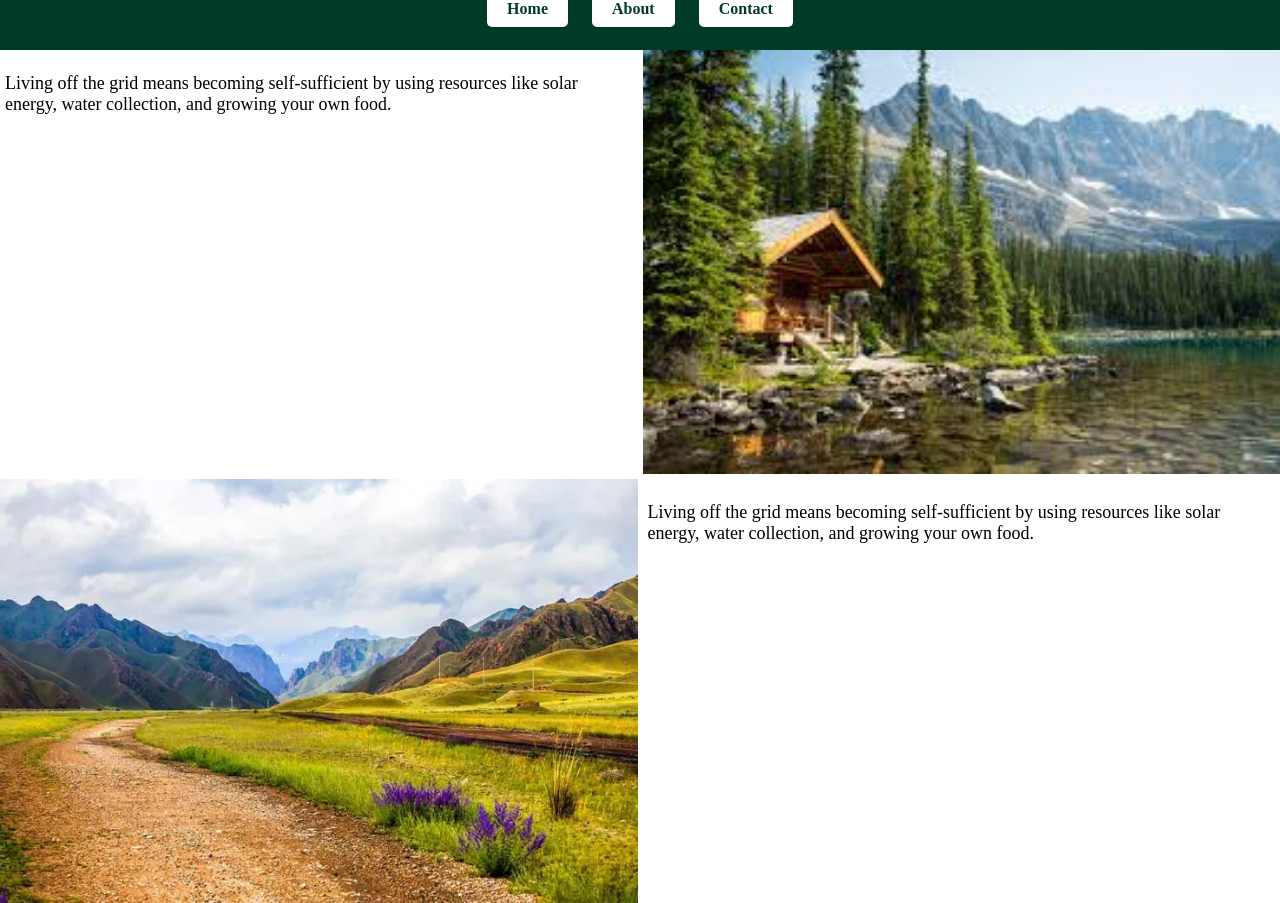
<file: index.html>
<!DOCTYPE html>
<html lang="en">
<head>
    <meta charset="UTF-8">
    <meta name="viewport" content="width=device-width, initial-scale=1.0">
    <title>Grid Lab</title>
    <link rel="stylesheet" href="style.css">
</head>
<body>
    <nav class="nav">
        <a class = "button" href="index.html">Home</a>
        <a class = "button" href="about.html">About</a>
        <a class = "button" href="contact.html">Contact</a>
    </nav>

    <div class="infoBox">
        <p>
        Living off the grid means becoming self-sufficient by 
        using resources like solar energy, water collection, 
        and growing your own food.
        </p>
        <img src="images/offtheGrid.jpg" alt="Off Grid Image">
        <img src="images/how-to-live-off-the-grid-735x470.jpg.webp" alt="Off Grid Image">
        <p>
        Living off the grid means becoming self-sufficient by 
        using resources like solar energy, water collection, 
        and growing your own food.
        </p>
    </div>

</body>
</html>
</file>
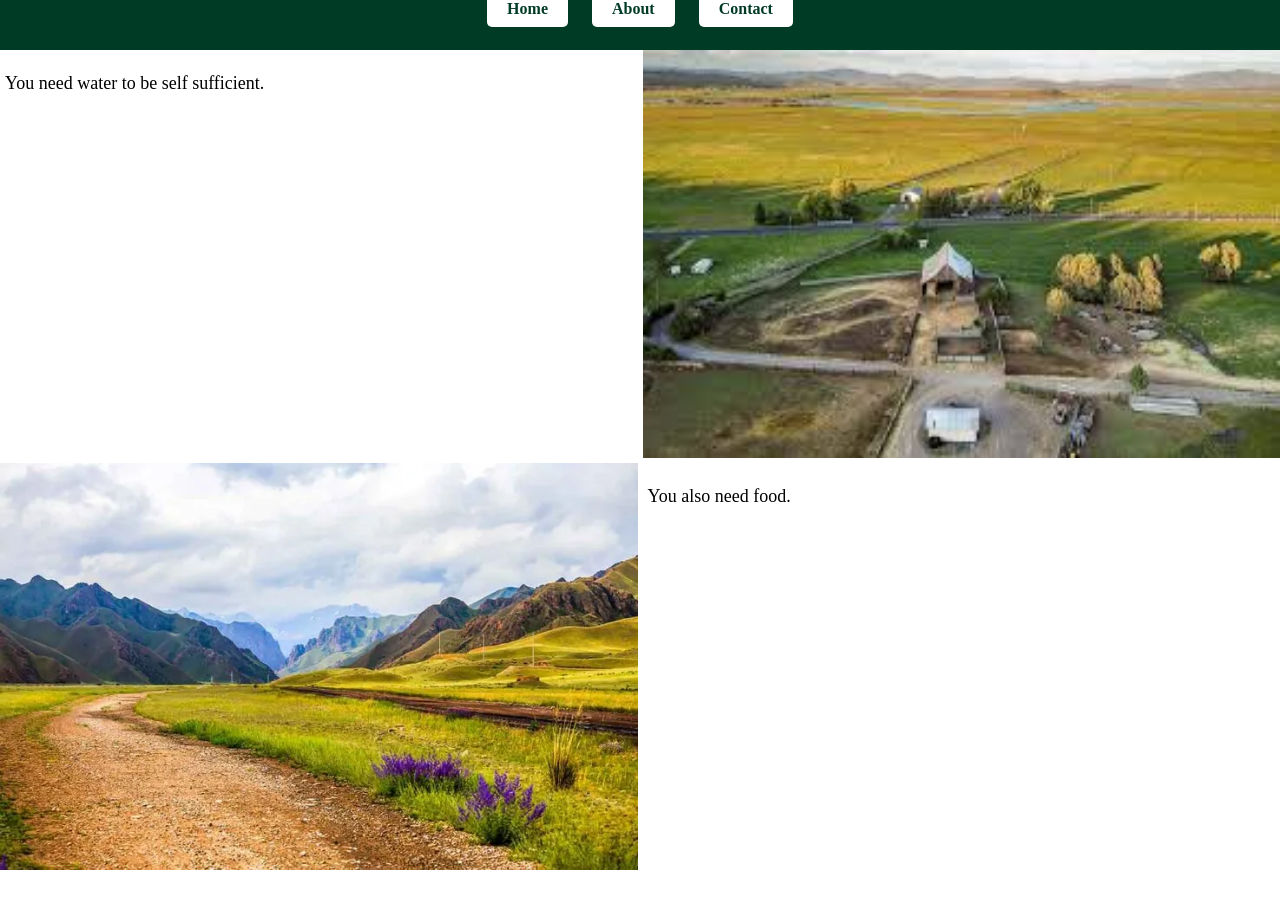
<file: about.html>
<!DOCTYPE html>
<html lang="en">
<head>
    <meta charset="UTF-8">
    <meta name="viewport" content="width=device-width, initial-scale=1.0">
    <title>Grid Lab</title>
    <link rel="stylesheet" href="style.css">
</head>
<body>
    <nav class="nav">
        <a class = "button" href="index.html">Home</a>
        <a class = "button" href="about.html">About</a>
        <a class = "button" href="contact.html">Contact</a>
    </nav>

    <div class="infoBox">
        <p>
        You need water to be self sufficient.
        </p>
        <img src="images/homestead.jpg" alt="Off Grid Image">
        <img src="images/how-to-live-off-the-grid-735x470.jpg.webp" alt="Off Grid Image">
        <p>
        You also need food.
        </p>
    </div>
</body>
</html>
</file>
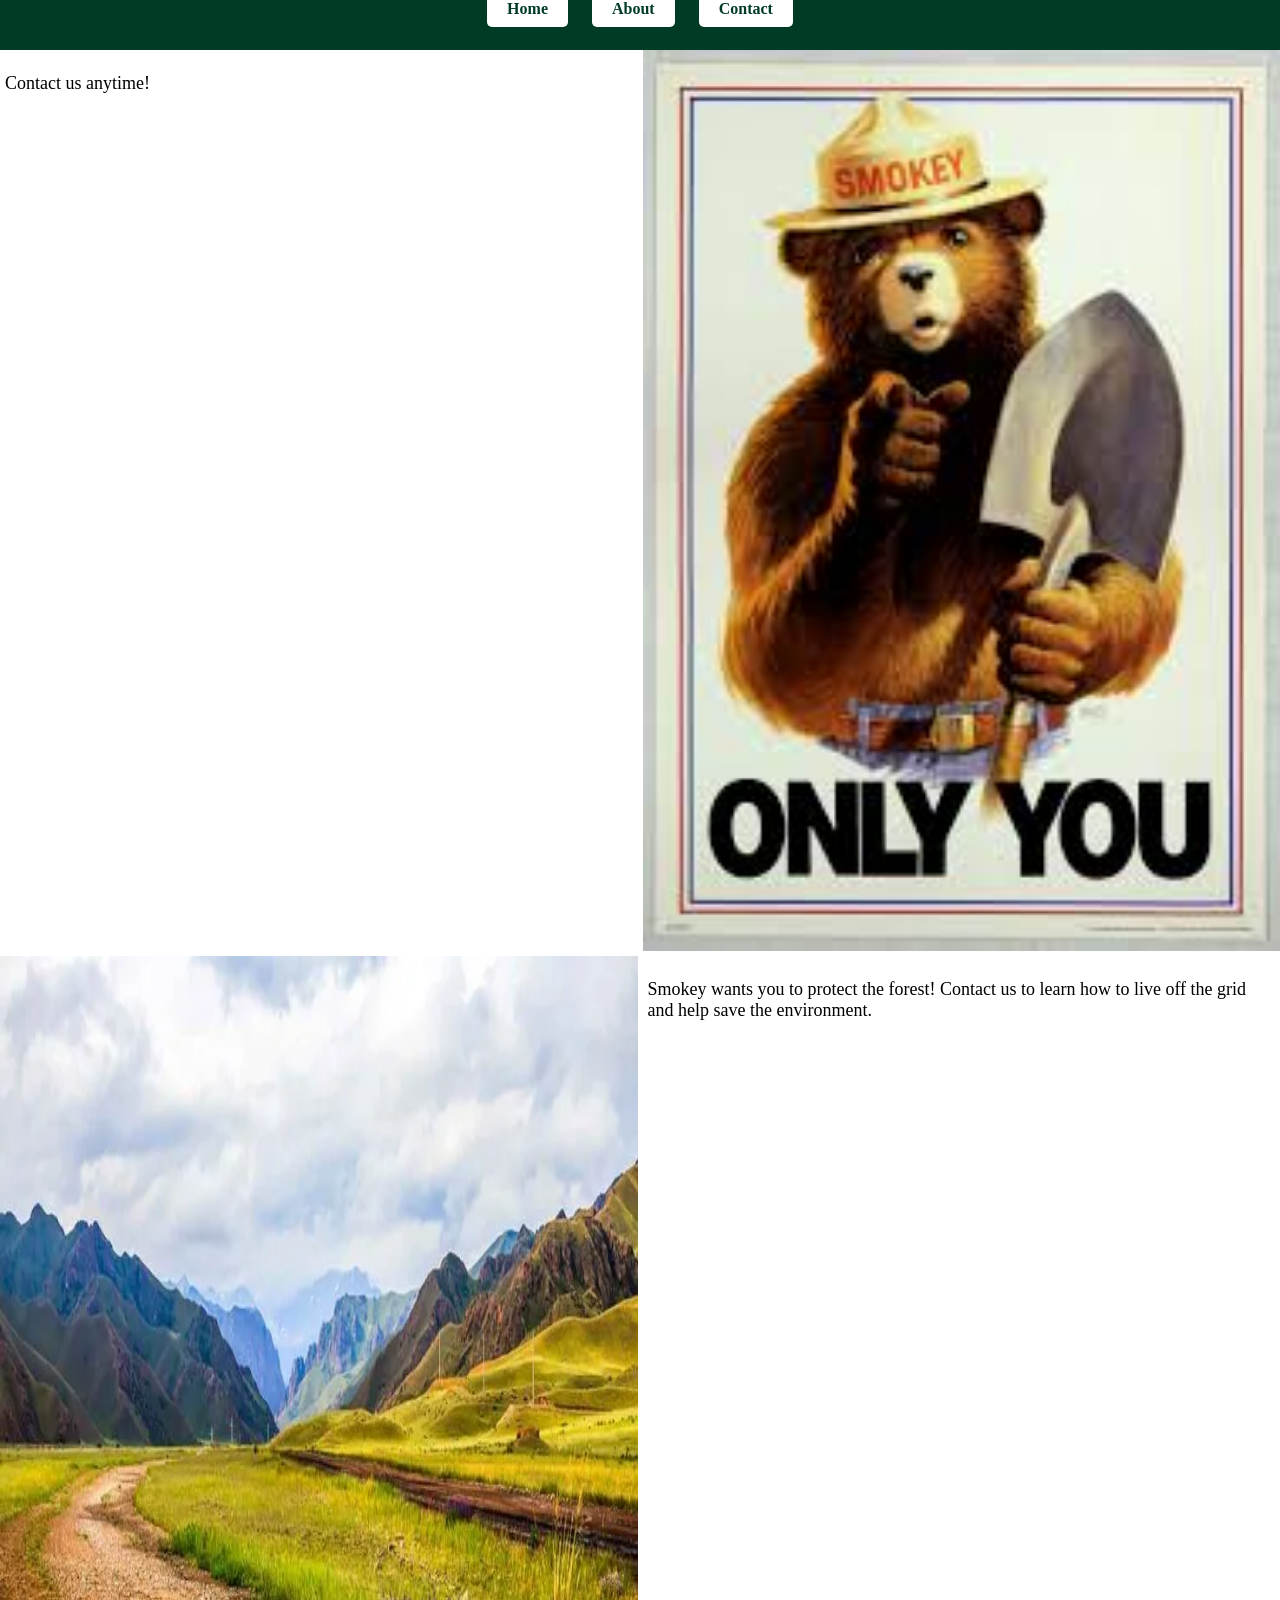
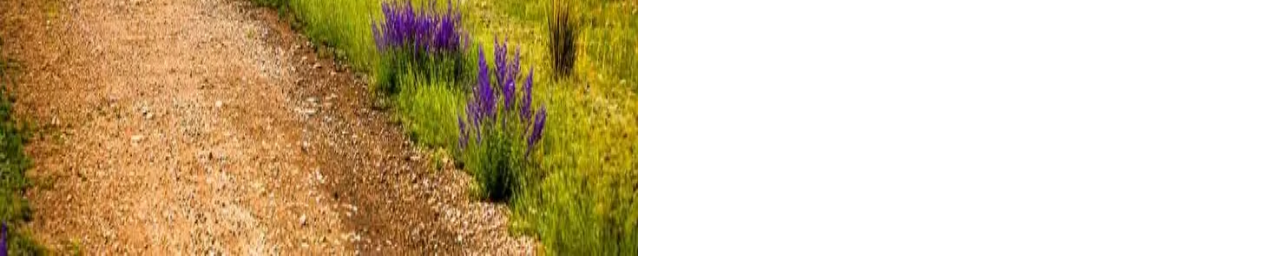
<file: contact.html>
<!DOCTYPE html>
<html lang="en">
<head>
    <meta charset="UTF-8">
    <meta name="viewport" content="width=device-width, initial-scale=1.0">
    <title>Grid Lab</title>
    <link rel="stylesheet" href="style.css">
</head>
<body>
    <nav class="nav">
        <a class = "button" href="index.html">Home</a>
        <a class = "button" href="about.html">About</a>
        <a class = "button" href="contact.html">Contact</a>
    </nav>

    <div class="infoBox">
        <p>
       Contact us anytime!
        </p>
        <img src="images/smokeythebear.jpg" alt="Off Grid Image">
        <img src="images/how-to-live-off-the-grid-735x470.jpg.webp" alt="Off Grid Image">
        <p>
        Smokey wants you to protect the forest! Contact us to learn 
        how to live off the grid and help save the environment.
        </p>
    </div>
</body>
</html>
</file>
<file: style.css>
body {
    margin: 0;
}

.nav {
    background-color: #003C25;
    text-align: center;
    height: 50px;
}

.button {
    background-color: white;
    color: #003C25;
    padding: 10px 20px;
    text-decoration: none;
    font-weight: bold;
    border-radius: 5px;
    margin: 10px;
}

.infoBox {
  display: grid;
  grid-template-rows: 1fr 1fr;
  grid-template-columns: 1fr 1fr;
  gap: 5px;
}

.infoBox img {
  width: 100%;
  height: 100%;
}

.infoBox p {
    padding: 5px;
    font-size: 18px;
}

@media (max-width: 600px) {
    .infoBox {
        grid-template-columns: 1fr;
    }
}
</file>
